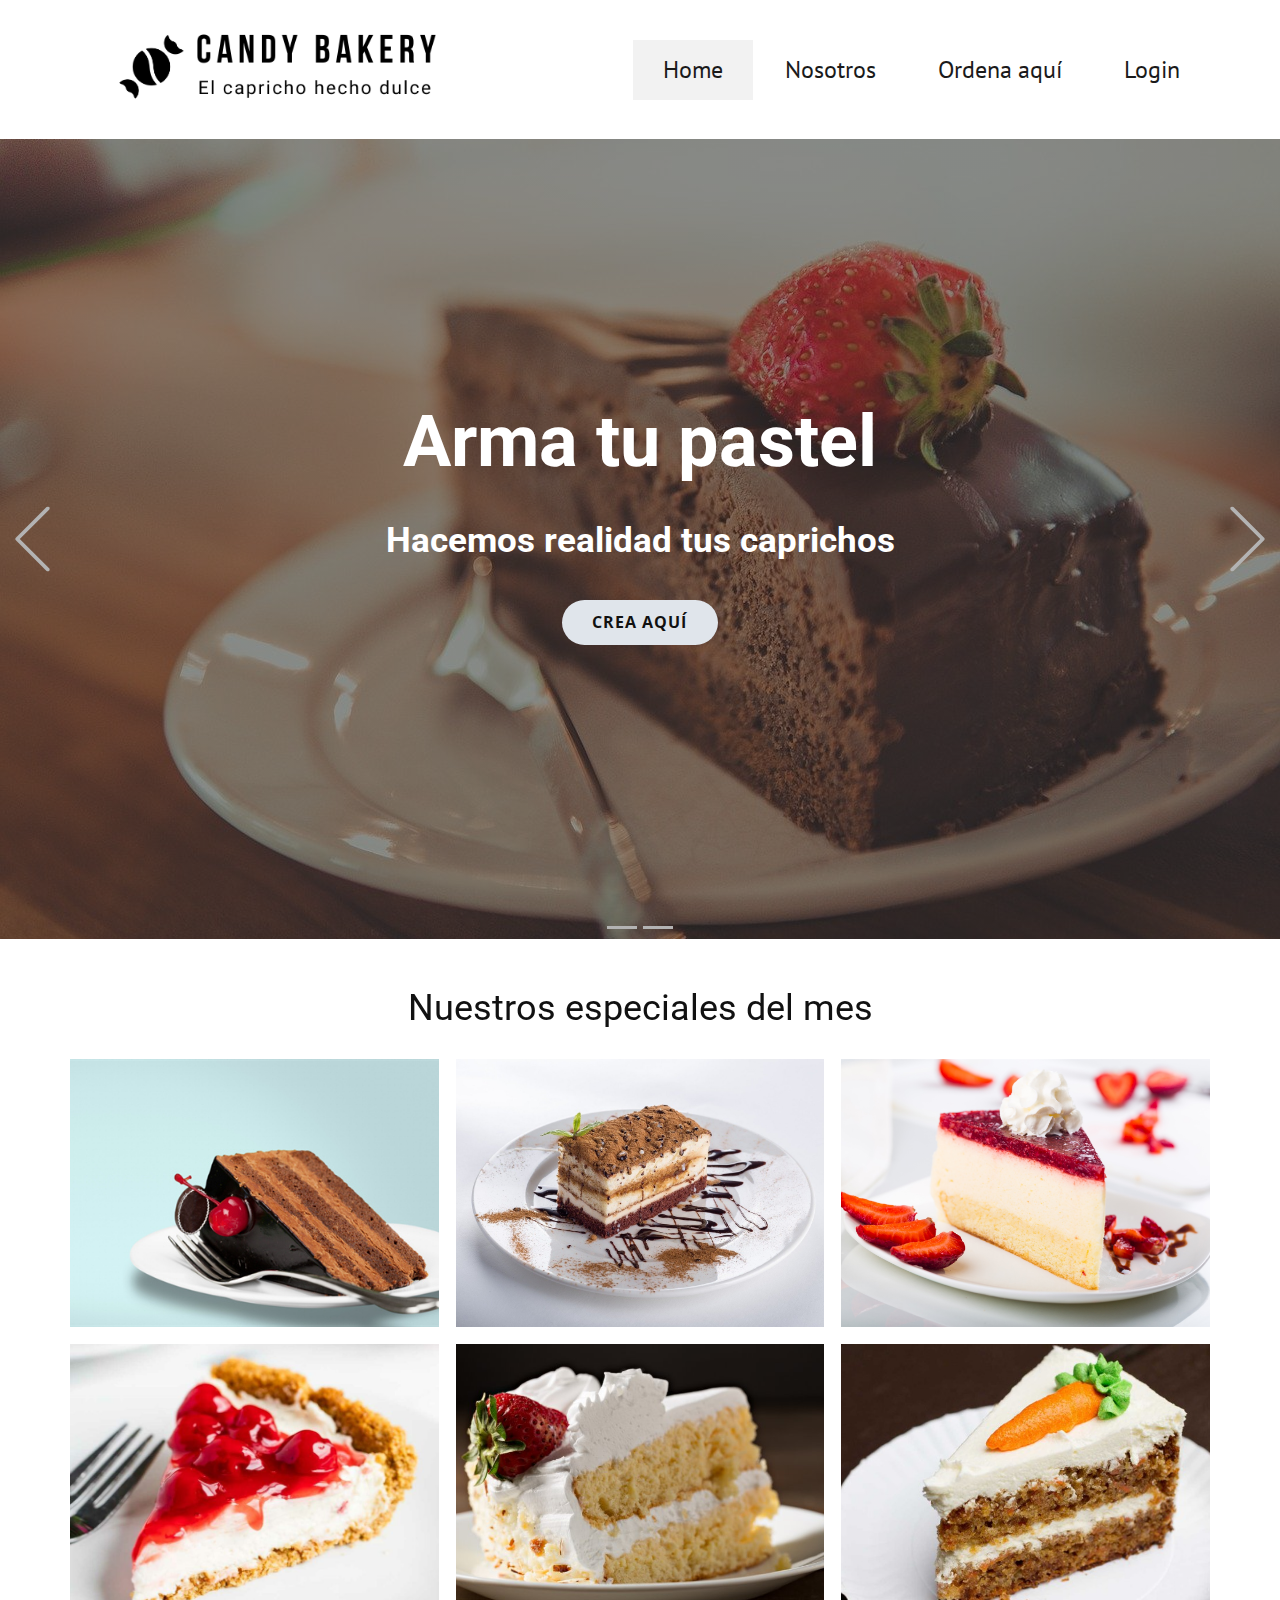
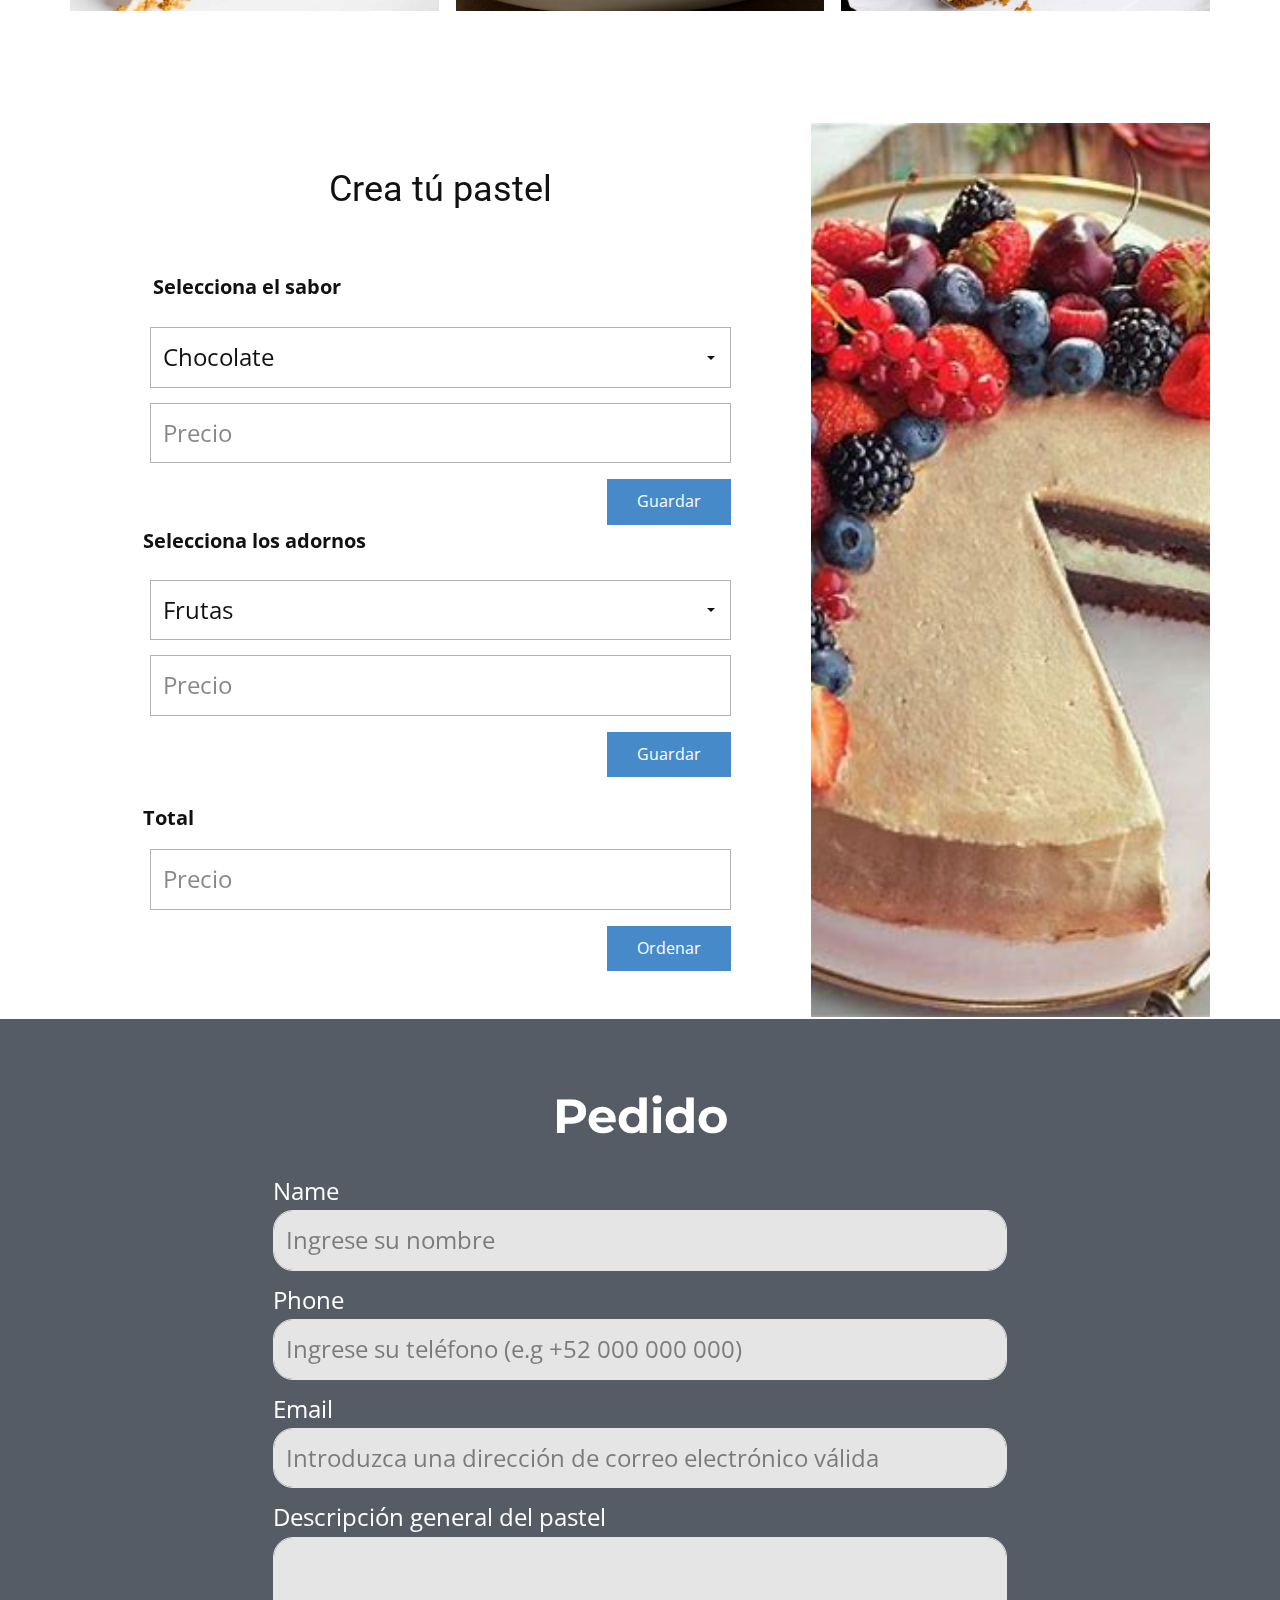
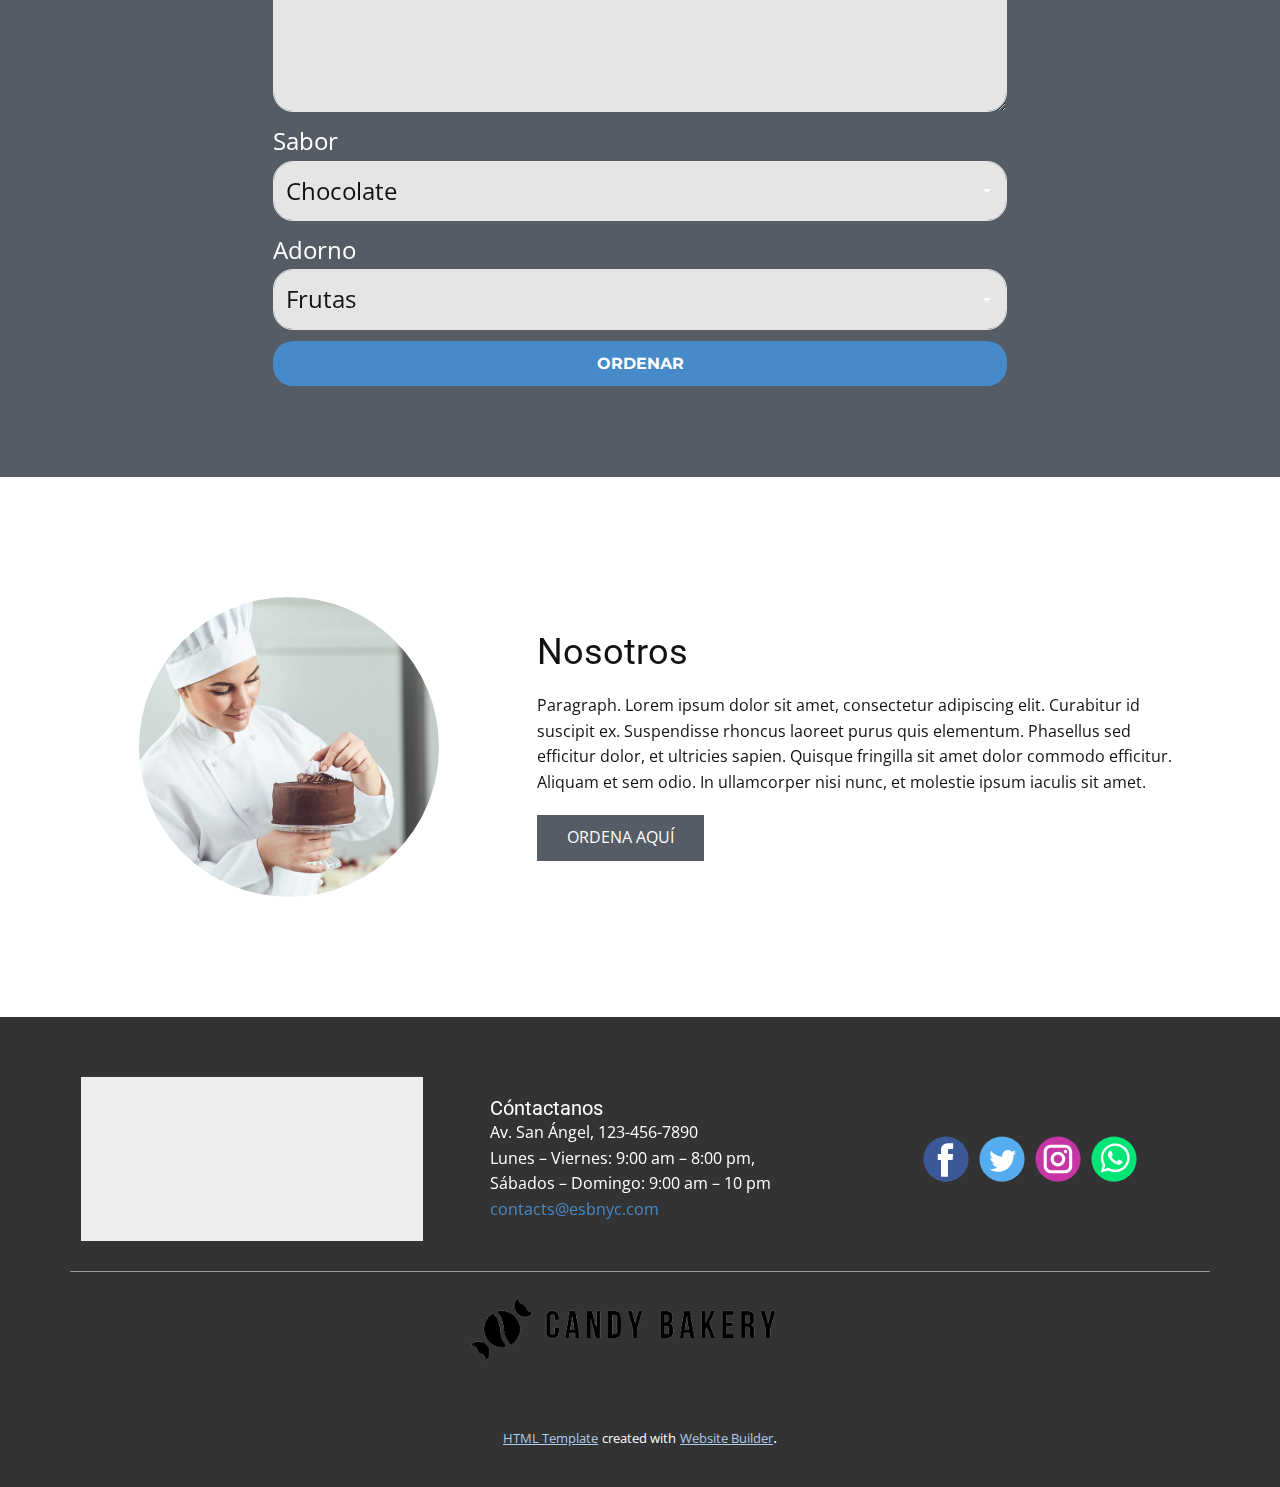
<file: Home.html>
<!DOCTYPE html>
<html style="font-size: 16px;">
  <head>
    <meta name="viewport" content="width=device-width, initial-scale=1.0">
    <meta charset="utf-8">
    <meta name="keywords" content="">
    <meta name="description" content="">
    <meta name="page_type" content="np-template-header-footer-from-plugin">
    <title>Home</title>
    <link rel="stylesheet" href="estilos.css" media="screen">
    <link rel="stylesheet" href="estiloHome.css" media="screen">
    <script class="u-script" type="text/javascript" src="jquery.js" defer=""></script>
    <script class="u-script" type="text/javascript" src="jquery2.js" defer=""></script>
    <meta name="generator" content="">
    <link id="u-theme-google-font" rel="stylesheet" href="https://fonts.googleapis.com/css?family=Roboto:100,100i,300,300i,400,400i,500,500i,700,700i,900,900i|Open+Sans:300,300i,400,400i,500,500i,600,600i,700,700i,800,800i">
    <link id="u-page-google-font" rel="stylesheet" href="https://fonts.googleapis.com/css?family=Montserrat:100,100i,200,200i,300,300i,400,400i,500,500i,600,600i,700,700i,800,800i,900,900i|PT+Sans:400,400i,700,700i">
    
    <meta name="theme-color" content="#478ac9">
    <meta property="og:title" content="Home">
    <meta property="og:type" content="website">
  </head>
  <body class="u-body u-xl-mode"><header class="u-clearfix u-header u-header" id="sec-dcb7"><div class="u-clearfix u-sheet u-sheet-1">
        <a href="https://nicepage.com" class="u-image u-logo u-image-1" data-image-width="500" data-image-height="113">
          <img src="images/logoPasteleria.png" class="u-logo-image u-logo-image-1">
        </a>
        <nav class="u-menu u-menu-dropdown u-offcanvas u-menu-1">
          <div class="menu-collapse u-custom-font u-font-pt-sans" style="font-size: 1.5rem; letter-spacing: 0px;">
            <a class="u-button-style u-custom-active-border-color u-custom-active-color u-custom-border u-custom-border-color u-custom-borders u-custom-hover-border-color u-custom-hover-color u-custom-left-right-menu-spacing u-custom-padding-bottom u-custom-text-active-color u-custom-text-color u-custom-text-hover-color u-custom-top-bottom-menu-spacing u-nav-link u-text-active-palette-1-base u-text-hover-palette-2-base" href="#">
              <svg class="u-svg-link" viewBox="0 0 24 24"><use xmlns:xlink="http://www.w3.org/1999/xlink" xlink:href="#menu-hamburger"></use></svg>
              <svg class="u-svg-content" version="1.1" id="menu-hamburger" viewBox="0 0 16 16" x="0px" y="0px" xmlns:xlink="http://www.w3.org/1999/xlink" xmlns="http://www.w3.org/2000/svg"><g><rect y="1" width="16" height="2"></rect><rect y="7" width="16" height="2"></rect><rect y="13" width="16" height="2"></rect>
</g></svg>
            </a>
          </div>
          <div class="u-custom-menu u-nav-container">
            <ul class="u-custom-font u-font-pt-sans u-nav u-spacing-2 u-unstyled u-nav-1"><li class="u-nav-item"><a class="u-active-grey-5 u-border-active-grey-30 u-border-hover-grey-30 u-border-no-bottom u-border-no-left u-border-no-top u-button-style u-hover-grey-10 u-nav-link u-text-active-grey-90 u-text-grey-90 u-text-hover-grey-90" href="Home.html" style="padding: 18px 30px;">Home</a>
</li><li class="u-nav-item"><a class="u-active-grey-5 u-border-active-grey-30 u-border-hover-grey-30 u-border-no-bottom u-border-no-left u-border-no-top u-button-style u-hover-grey-10 u-nav-link u-text-active-grey-90 u-text-grey-90 u-text-hover-grey-90" href="Nosotros.html" style="padding: 18px 30px;">Nosotros</a>
</li><li class="u-nav-item"><a class="u-active-grey-5 u-border-active-grey-30 u-border-hover-grey-30 u-border-no-bottom u-border-no-left u-border-no-top u-button-style u-hover-grey-10 u-nav-link u-text-active-grey-90 u-text-grey-90 u-text-hover-grey-90" href="Ordena-aquí.html" style="padding: 18px 30px;">Ordena aquí</a>
</li><li class="u-nav-item"><a class="u-active-grey-5 u-border-active-grey-30 u-border-hover-grey-30 u-border-no-bottom u-border-no-left u-border-no-top u-button-style u-hover-grey-10 u-nav-link u-text-active-grey-90 u-text-grey-90 u-text-hover-grey-90" style="padding: 18px 30px;">Login</a>
</li></ul>
          </div>
          <div class="u-custom-menu u-nav-container-collapse">
            <div class="u-black u-container-style u-inner-container-layout u-opacity u-opacity-95 u-sidenav">
              <div class="u-inner-container-layout u-sidenav-overflow">
                <div class="u-menu-close"></div>
                <ul class="u-align-center u-nav u-popupmenu-items u-unstyled u-nav-2"><li class="u-nav-item"><a class="u-button-style u-nav-link" href="Home.html" style="padding: 18px 30px;">Home</a>
</li><li class="u-nav-item"><a class="u-button-style u-nav-link" href="Nosotros.html" style="padding: 18px 30px;">Nosotros</a>
</li><li class="u-nav-item"><a class="u-button-style u-nav-link" href="Ordena-aquí.html" style="padding: 18px 30px;">Ordena aquí</a>
</li><li class="u-nav-item"><a class="u-button-style u-nav-link" style="padding: 18px 30px;">Login</a>
</li></ul>
              </div>
            </div>
            <div class="u-black u-menu-overlay u-opacity u-opacity-70"></div>
          </div>
        </nav>
      </div></header>
    <section class="u-carousel u-slide u-block-ec3e-1" id="carousel_f9d2" data-interval="5000" data-u-ride="carousel">
      <ol class="u-absolute-hcenter u-carousel-indicators u-block-ec3e-2">
        <li data-u-target="#carousel_f9d2" class="u-active u-grey-30" data-u-slide-to="0"></li>
        <li data-u-target="#carousel_f9d2" class="u-grey-30" data-u-slide-to="1"></li>
      </ol>
      <div class="u-carousel-inner" role="listbox">
        <div class="skrollable skrollable-between u-active u-align-center u-carousel-item u-clearfix u-image u-shading u-section-1-1" src="" data-image-width="1280" data-image-height="854">
          <div class="u-clearfix u-sheet u-sheet-1">
            <h1 class="u-text u-text-default u-text-1">Arma tu pastel</h1>
            <p class="u-custom-font u-heading-font u-large-text u-text u-text-variant u-text-2">Hacemos realidad tus caprichos<span style="font-weight: 700;"></span>
            </p>
            <div class="u-clearfix u-layout-wrap u-layout-wrap-1">
              <div class="u-layout">
                <div class="u-layout-row">
                  <div class="u-align-center-sm u-align-center-xs u-align-right-lg u-align-right-md u-align-right-xl u-container-style u-layout-cell u-left-cell u-size-60 u-layout-cell-1">
                    <div class="u-container-layout u-container-layout-1">
                      <a href="#" class="u-border-none u-btn u-btn-round u-button-style u-palette-5-light-2 u-radius-50 u-btn-1">crea aquí</a>
                    </div>
                  </div>
                </div>
              </div>
            </div>
          </div>
        </div>
      </div>
      <a class="u-absolute-vcenter u-carousel-control u-carousel-control-prev u-text-grey-30 u-block-ec3e-5" href="#carousel_f9d2" role="button" data-u-slide="prev">
        <span aria-hidden="true">
          <svg viewBox="0 0 477.175 477.175"><path d="M145.188,238.575l215.5-215.5c5.3-5.3,5.3-13.8,0-19.1s-13.8-5.3-19.1,0l-225.1,225.1c-5.3,5.3-5.3,13.8,0,19.1l225.1,225
                    c2.6,2.6,6.1,4,9.5,4s6.9-1.3,9.5-4c5.3-5.3,5.3-13.8,0-19.1L145.188,238.575z"></path></svg>
        </span>
        <span class="sr-only">Previous</span>
      </a>
      <a class="u-absolute-vcenter u-carousel-control u-carousel-control-next u-text-grey-30 u-block-ec3e-4" href="#carousel_f9d2" role="button" data-u-slide="next">
        <span aria-hidden="true">
          <svg viewBox="0 0 477.175 477.175"><path d="M360.731,229.075l-225.1-225.1c-5.3-5.3-13.8-5.3-19.1,0s-5.3,13.8,0,19.1l215.5,215.5l-215.5,215.5
                    c-5.3,5.3-5.3,13.8,0,19.1c2.6,2.6,6.1,4,9.5,4c3.4,0,6.9-1.3,9.5-4l225.1-225.1C365.931,242.875,365.931,234.275,360.731,229.075z"></path></svg>
        </span>
        <span class="sr-only">Next</span>
      </a>
    </section>
    <section class="u-align-center u-clearfix u-section-2" id="sec-5702">
      <div class="u-clearfix u-sheet u-sheet-1">
        <h2 class="u-text u-text-default u-text-1">Nuestros especiales del mes</h2>
        <div class="u-expanded-width u-gallery u-layout-grid u-lightbox u-show-text-on-hover u-gallery-1">
          <div class="u-gallery-inner u-gallery-inner-1">
            <div class="u-effect-fade u-gallery-item">
              <div class="u-back-slide" data-image-width="150" data-image-height="100">
                <img class="u-back-image u-expanded" src="images/497329283-0.jpeg">
              </div>
              <div class="u-over-slide u-shading u-over-slide-1">
                <h3 class="u-gallery-heading"></h3>
                <p class="u-gallery-text"></p>
              </div>
            </div>
            <div class="u-effect-fade u-gallery-item">
              <div class="u-back-slide" data-image-width="1280" data-image-height="871">
                <img class="u-back-image u-expanded" src="images/a04f032b41b5e4b4315e47e76bc7aa688c3493c80eac89d3adad8642fafe1ed42e307afbdac05288ca26ff5fe4a4c89292d8ad6e21f02447e511f5_1280.jpg">
              </div>
              <div class="u-over-slide u-shading u-over-slide-2">
                <h3 class="u-gallery-heading"></h3>
                <p class="u-gallery-text"></p>
              </div>
            </div>
            <div class="u-effect-fade u-gallery-item">
              <div class="u-back-slide" data-image-width="150" data-image-height="100">
                <img class="u-back-image u-expanded" src="images/497329283-01.jpeg">
              </div>
              <div class="u-over-slide u-shading u-over-slide-3">
                <h3 class="u-gallery-heading"></h3>
                <p class="u-gallery-text"></p>
              </div>
            </div>
            <div class="u-effect-fade u-gallery-item">
              <div class="u-back-slide" data-image-width="768" data-image-height="1075">
                <img class="u-back-image u-expanded" src="images/1d5396ee68dd6064eacbe857acbda025.jpg">
              </div>
              <div class="u-over-slide u-shading u-over-slide-4">
                <h3 class="u-gallery-heading"></h3>
                <p class="u-gallery-text"></p>
              </div>
            </div>
            <div class="u-effect-fade u-gallery-item">
              <div class="u-back-slide" data-image-width="688" data-image-height="459">
                <img class="u-back-image u-expanded" src="images/recetas-de-pasteles-para-vender.jpg">
              </div>
              <div class="u-over-slide u-shading u-over-slide-5">
                <h3 class="u-gallery-heading"></h3>
                <p class="u-gallery-text"></p>
              </div>
            </div>
            <div class="u-effect-fade u-gallery-item">
              <div class="u-back-slide" data-image-width="596" data-image-height="384">
                <img class="u-back-image u-expanded" src="images/Bizcocho-de-zanahoria-vegano-596x384.jpg">
              </div>
              <div class="u-over-slide u-shading u-over-slide-6">
                <h3 class="u-gallery-heading"></h3>
                <p class="u-gallery-text"></p>
              </div>
            </div>
          </div>
        </div>
      </div>
    </section>
    <section class="u-clearfix u-section-3" id="sec-7975">
      <div class="u-clearfix u-sheet u-sheet-1">
        <div class="u-clearfix u-expanded-width u-gutter-0 u-layout-wrap u-layout-wrap-1">
          <div class="u-layout" style="">
            <div class="u-layout-row" style="">
              <div class="u-align-left u-container-style u-layout-cell u-left-cell u-size-39 u-size-xs-60 u-white u-layout-cell-1" src="">
                <div class="u-container-layout u-container-layout-1">
                  <h2 class="u-text u-text-default u-text-1">Crea tú pastel</h2>
                  <p class="u-large-text u-text u-text-variant u-text-2">Selecciona el sabor<span style="font-size: 1.5rem;"></span>
                  </p>
                  <div class="u-form u-form-1">
                    <form action="#" method="POST" class="u-clearfix u-form-spacing-15 u-form-vertical u-inner-form" style="padding: 15px;" source="email" name="form">
                      <div class="u-form-group u-form-select u-label-none u-form-group-1">
                        <label for="select-be5e" class="u-label u-label-1">Seleccionar</label>
                        <div class="u-form-select-wrapper">
                          <select id="select-be5e" name="select" class="u-border-1 u-border-grey-30 u-input u-input-rectangle u-input-1" required="required">
                            <option value="Chocolate">Chocolate</option>
                            <option value="Fresa">Fresa</option>
                            <option value="Vainilla">Vainilla</option>
                            <option value="Zanahoria">Zanahoria</option>
                            <option value="Tres Leches">Tres Leches</option>
                            <option value="Coco">Coco</option>
                          </select>
                          <svg xmlns="http://www.w3.org/2000/svg" width="14" height="12" version="1" class="u-caret"><path fill="currentColor" d="M4 8L0 4h8z"></path></svg>
                        </div>
                      </div>
                      <div class="u-form-group u-label-none u-form-group-2">
                        <label for="text-9860" class="u-label u-label-2">Input</label>
                        <input type="text" placeholder="Precio" id="text-9860" name="text" class="u-border-1 u-border-grey-30 u-input u-input-rectangle u-input-2">
                      </div>
                      <div class="u-align-right u-form-group u-form-submit u-form-group-3">
                        <a href="#" class="u-border-none u-btn u-btn-submit u-button-style u-palette-1-base u-btn-1">Guardar</a>
                        <input type="submit" value="submit" class="u-form-control-hidden">
                      </div>
                      <div class="u-form-send-message u-form-send-success">Thank you! Your message has been sent.</div>
                      <div class="u-form-send-error u-form-send-message">Unable to send your message. Please fix errors then try again.</div>
                      <input type="hidden" value="" name="recaptchaResponse">
                    </form>
                  </div>
                  <p class="u-large-text u-text u-text-variant u-text-3">Selecciona los adornos</p>
                  <div class="u-form u-form-2">
                    <form action="#" method="POST" class="u-clearfix u-form-spacing-15 u-form-vertical u-inner-form" style="padding: 15px;" source="email" name="form">
                      <div class="u-form-group u-form-select u-label-none u-form-group-4">
                        <label for="select-be5e" class="u-label">Seleccionar</label>
                        <div class="u-form-select-wrapper">
                          <select id="select-be5e" name="select" class="u-border-1 u-border-grey-30 u-input u-input-rectangle u-input-3" required="required">
                            <option value="Frutas">Frutas</option>
                            <option value="Malvaviscos">Malvaviscos</option>
                            <option value="Nueces">Nueces</option>
                            <option value="Glaseado">Glaseado</option>
                            <option value="Ralladura de coco">Ralladura de coco</option>
                            <option value="Sprinkles">Sprinkles</option>
                          </select>
                          <svg xmlns="http://www.w3.org/2000/svg" width="14" height="12" version="1" class="u-caret"><path fill="currentColor" d="M4 8L0 4h8z"></path></svg>
                        </div>
                      </div>
                      <div class="u-form-group u-label-none u-form-group-5">
                        <label for="text-9860" class="u-label">Input</label>
                        <input type="text" placeholder="Precio" id="text-9860" name="text" class="u-border-1 u-border-grey-30 u-input u-input-rectangle u-input-4">
                      </div>
                      <div class="u-align-right u-form-group u-form-submit u-form-group-6">
                        <a href="#" class="u-border-none u-btn u-btn-submit u-button-style u-palette-1-base u-btn-2">Guardar</a>
                        <input type="submit" value="submit" class="u-form-control-hidden">
                      </div>
                      <div class="u-form-send-message u-form-send-success">Thank you! Your message has been sent.</div>
                      <div class="u-form-send-error u-form-send-message">Unable to send your message. Please fix errors then try again.</div>
                      <input type="hidden" value="" name="recaptchaResponse">
                    </form>
                  </div>
                  <p class="u-large-text u-text u-text-variant u-text-4">Total</p>
                  <div class="u-form u-form-3">
                    <form action="#" method="POST" class="u-clearfix u-form-spacing-15 u-form-vertical u-inner-form" style="padding: 15px;" source="email" name="form">
                      <div class="u-form-group u-label-none u-form-group-7">
                        <label for="text-9860" class="u-label">Input</label>
                        <input type="text" placeholder="Precio" id="text-9860" name="text" class="u-border-1 u-border-grey-30 u-input u-input-rectangle u-input-5">
                      </div>
                      <div class="u-align-right u-form-group u-form-submit u-form-group-8">
                        <a href="#" class="u-border-none u-btn u-btn-submit u-button-style u-palette-1-base u-btn-3">Ordenar</a>
                        <input type="submit" value="submit" class="u-form-control-hidden">
                      </div>
                      <div class="u-form-send-message u-form-send-success">Thank you! Your message has been sent.</div>
                      <div class="u-form-send-error u-form-send-message">Unable to send your message. Please fix errors then try again.</div>
                      <input type="hidden" value="" name="recaptchaResponse">
                    </form>
                  </div>
                </div>
              </div>
              <div class="u-container-style u-image u-layout-cell u-right-cell u-size-21 u-size-xs-60 u-image-1" src="" data-image-width="459" data-image-height="459">
                <div class="u-container-layout u-container-layout-2" src=""></div>
              </div>
            </div>
          </div>
        </div>
      </div>
    </section>
    <section class="u-align-center u-clearfix u-palette-5-dark-2 u-section-4" id="carousel_87d9">
      <div class="u-clearfix u-sheet u-sheet-1">
        <h2 class="u-custom-font u-font-montserrat u-text u-text-default u-text-1">Pedido</h2>
        <div class="u-form u-form-1">
          <form action="#" method="POST" class="u-clearfix u-form-spacing-10 u-form-vertical u-inner-form" source="email" name="form" style="padding: 10px;">
            <div class="u-form-group u-form-name">
              <label for="name-61fc" class="u-label u-label-1">Name</label>
              <input type="text" placeholder="Ingrese su nombre" id="name-61fc" name="name" class="u-border-1 u-border-grey-10 u-grey-10 u-input u-input-rectangle u-radius-20 u-input-1" required="">
            </div>
            <div class="u-form-group u-form-phone u-form-group-2">
              <label for="phone-0bf6" class="u-label u-label-2">Phone</label>
              <input type="tel" pattern="\+?\d{0,3}[\s\(\-]?([0-9]{2,3})[\s\)\-]?([\s\-]?)([0-9]{3})[\s\-]?([0-9]{2})[\s\-]?([0-9]{2})" placeholder="Ingrese su teléfono (e.g +52 000 000 000)" id="phone-0bf6" name="phone" class="u-border-1 u-border-grey-10 u-grey-10 u-input u-input-rectangle u-radius-20 u-input-2" required="">
            </div>
            <div class="u-form-email u-form-group u-form-group-3">
              <label for="email-cd45" class="u-label u-label-3">Email</label>
              <input type="email" placeholder="Introduzca una dirección de correo electrónico válida" id="email-cd45" name="email" class="u-border-1 u-border-grey-10 u-grey-10 u-input u-input-rectangle u-radius-20 u-input-3" required="">
            </div>
            <div class="u-form-group u-form-message">
              <label for="message-61fc" class="u-label u-label-4">Descripción general del pastel</label>
              <textarea rows="4" cols="50" id="message-61fc" name="message" class="u-border-1 u-border-grey-10 u-grey-10 u-input u-input-rectangle u-radius-20 u-input-4" required=""></textarea>
            </div>
            <div class="u-form-group u-form-select u-form-group-5">
              <label for="select-472f" class="u-label u-label-5">Sabor</label>
              <div class="u-form-select-wrapper">
                <select id="select-472f" name="select" class="u-border-1 u-border-grey-10 u-grey-10 u-input u-input-rectangle u-radius-20 u-input-5">
                  <option value="Chocolate">Chocolate</option>
                  <option value="Fresa">Fresa</option>
                  <option value="Vainilla">Vainilla</option>
                  <option value="Zanahoria">Zanahoria</option>
                  <option value="Tres Leches">Tres Leches</option>
                  <option value="Coco">Coco</option>
                </select>
                <svg xmlns="http://www.w3.org/2000/svg" width="14" height="12" version="1" class="u-caret"><path fill="currentColor" d="M4 8L0 4h8z"></path></svg>
              </div>
            </div>
            <div class="u-form-group u-form-select u-form-group-6">
              <label for="select-843b" class="u-label u-label-6">Adorno</label>
              <div class="u-form-select-wrapper">
                <select id="select-843b" name="select-1" class="u-border-1 u-border-grey-10 u-grey-10 u-input u-input-rectangle u-radius-20 u-input-6">
                  <option value="Frutas">Frutas</option>
                  <option value="Malvaviscos">Malvaviscos</option>
                  <option value="Nueces">Nueces</option>
                  <option value="Glaseado">Glaseado</option>
                  <option value="Ralladura de coco">Ralladura de coco</option>
                  <option value="Sprinkles">Sprinkles</option>
                </select>
                <svg xmlns="http://www.w3.org/2000/svg" width="14" height="12" version="1" class="u-caret"><path fill="currentColor" d="M4 8L0 4h8z"></path></svg>
              </div>
            </div>
            <div class="u-align-left u-form-group u-form-submit">
              <a href="#" class="u-border-none u-btn u-btn-round u-btn-submit u-button-style u-custom-font u-font-montserrat u-palette-1-base u-radius-20 u-btn-1">ORDENAR<br>
              </a>
              <input type="submit" value="submit" class="u-form-control-hidden">
            </div>
            <div class="u-form-send-message u-form-send-success"> Thank you! Your message has been sent. </div>
            <div class="u-form-send-error u-form-send-message"> Unable to send your message. Please fix errors then try again. </div>
            <input type="hidden" value="" name="recaptchaResponse">
          </form>
        </div>
      </div>
    </section>
    <section class="u-clearfix u-section-5" id="sec-df31">
      <div class="u-clearfix u-sheet u-sheet-1">
        <div class="u-clearfix u-expanded-width u-gutter-0 u-layout-wrap u-layout-wrap-1">
          <div class="u-layout">
            <div class="u-layout-row">
              <div class="u-align-center u-container-style u-layout-cell u-left-cell u-size-23 u-layout-cell-1">
                <div class="u-container-layout u-valign-middle u-container-layout-1">
                  <div alt="" class="u-image u-image-circle u-image-1" src="" data-image-width="1400" data-image-height="788"></div>
                </div>
              </div>
              <div class="u-align-left u-container-style u-layout-cell u-right-cell u-size-37 u-layout-cell-2">
                <div class="u-container-layout u-valign-middle-lg u-valign-middle-md u-valign-middle-sm u-valign-middle-xl u-valign-top-xs u-container-layout-2">
                  <h2 class="u-text u-text-default u-text-1">Nosotros</h2>
                  <p class="u-text u-text-2">Paragraph. Lorem ipsum dolor sit amet, consectetur adipiscing elit. Curabitur id suscipit ex. Suspendisse rhoncus laoreet purus quis elementum. Phasellus sed efficitur dolor, et ultricies sapien. Quisque fringilla sit amet dolor commodo efficitur. Aliquam et sem odio. In ullamcorper nisi nunc, et molestie ipsum iaculis sit amet.</p>
                  <a href="" class="u-border-none u-btn u-button-style u-palette-5-dark-2 u-btn-1">ORDENA AQUÍ</a>
                </div>
              </div>
            </div>
          </div>
        </div>
      </div>
    </section>
    
    
    <footer class="u-clearfix u-footer u-grey-80" id="sec-8bd9"><div class="u-clearfix u-sheet u-sheet-1">
        <div class="u-clearfix u-expanded-width u-gutter-30 u-layout-wrap u-layout-wrap-1">
          <div class="u-gutter-0 u-layout">
            <div class="u-layout-row">
              <div class="u-align-left u-container-style u-layout-cell u-left-cell u-size-20 u-size-20-md u-layout-cell-1">
                <div class="u-container-layout u-container-layout-1">
                  <div class="u-expanded-height u-grey-light-2 u-map u-map-1">
                    <div class="embed-responsive">
                      <iframe class="embed-responsive-item" src="//maps.google.com/maps?output=embed&amp;q=Manhattan%2C%20New%20York&amp;z=10&amp;t=m" data-map="[base64]"></iframe>
                    </div>
                  </div>
                </div>
              </div>
              <div class="u-align-left u-container-style u-layout-cell u-size-20 u-size-20-md u-layout-cell-2">
                <div class="u-container-layout u-valign-middle u-container-layout-2"><!--position-->
                  <div data-position="" class="u-position u-position-1"><!--block-->
                    <div class="u-block">
                      <div class="u-block-container u-clearfix"><!--block_header-->
                        <h5 class="u-block-header u-text"><!--block_header_content-->Cóntactanos<!--/block_header_content--></h5><!--/block_header--><!--block_content-->
                        <div class="u-block-content u-text"><!--block_content_content--> Av. San Ángel, 123-456-7890<br>Lunes – Viernes: 9:00 am – 8:00 pm,<br>Sábados – Domingo: 9:00 am – 10 pm<br>
                          <a href="#" target="_blank" class="u-active-none u-border-none u-btn u-button-style u-hover-none u-none u-text-palette-1-base u-btn-1">contacts@esbnyc.com</a><!--/block_content_content-->
                        </div><!--/block_content-->
                      </div>
                    </div><!--/block-->
                  </div><!--/position-->
                </div>
              </div>
              <div class="u-align-left u-container-style u-layout-cell u-right-cell u-size-20 u-size-20-md u-layout-cell-3">
                <div class="u-container-layout u-valign-middle u-container-layout-3">
                  <div class="u-social-icons u-spacing-10 u-social-icons-1">
                    <a class="u-social-url" title="facebook" target="_blank" href=""><span class="u-icon u-social-facebook u-social-icon u-icon-1"><svg class="u-svg-link" preserveAspectRatio="xMidYMin slice" viewBox="0 0 112 112" style=""><use xmlns:xlink="http://www.w3.org/1999/xlink" xlink:href="#svg-b256"></use></svg><svg class="u-svg-content" viewBox="0 0 112 112" x="0" y="0" id="svg-b256"><circle fill="currentColor" cx="56.1" cy="56.1" r="55"></circle><path fill="#FFFFFF" d="M73.5,31.6h-9.1c-1.4,0-3.6,0.8-3.6,3.9v8.5h12.6L72,58.3H60.8v40.8H43.9V58.3h-8V43.9h8v-9.2
            c0-6.7,3.1-17,17-17h12.5v13.9H73.5z"></path></svg></span>
                    </a>
                    <a class="u-social-url" title="twitter" target="_blank" href=""><span class="u-icon u-social-icon u-social-twitter u-icon-2"><svg class="u-svg-link" preserveAspectRatio="xMidYMin slice" viewBox="0 0 112 112" style=""><use xmlns:xlink="http://www.w3.org/1999/xlink" xlink:href="#svg-c11a"></use></svg><svg class="u-svg-content" viewBox="0 0 112 112" x="0" y="0" id="svg-c11a"><circle fill="currentColor" class="st0" cx="56.1" cy="56.1" r="55"></circle><path fill="#FFFFFF" d="M83.8,47.3c0,0.6,0,1.2,0,1.7c0,17.7-13.5,38.2-38.2,38.2C38,87.2,31,85,25,81.2c1,0.1,2.1,0.2,3.2,0.2
            c6.3,0,12.1-2.1,16.7-5.7c-5.9-0.1-10.8-4-12.5-9.3c0.8,0.2,1.7,0.2,2.5,0.2c1.2,0,2.4-0.2,3.5-0.5c-6.1-1.2-10.8-6.7-10.8-13.1
            c0-0.1,0-0.1,0-0.2c1.8,1,3.9,1.6,6.1,1.7c-3.6-2.4-6-6.5-6-11.2c0-2.5,0.7-4.8,1.8-6.7c6.6,8.1,16.5,13.5,27.6,14
            c-0.2-1-0.3-2-0.3-3.1c0-7.4,6-13.4,13.4-13.4c3.9,0,7.3,1.6,9.8,4.2c3.1-0.6,5.9-1.7,8.5-3.3c-1,3.1-3.1,5.8-5.9,7.4
            c2.7-0.3,5.3-1,7.7-2.1C88.7,43,86.4,45.4,83.8,47.3z"></path></svg></span>
                    </a>
                    <a class="u-social-url" title="instagram" target="_blank" href=""><span class="u-icon u-social-icon u-social-instagram u-icon-3"><svg class="u-svg-link" preserveAspectRatio="xMidYMin slice" viewBox="0 0 112 112" style=""><use xmlns:xlink="http://www.w3.org/1999/xlink" xlink:href="#svg-a266"></use></svg><svg class="u-svg-content" viewBox="0 0 112 112" x="0" y="0" id="svg-a266"><circle fill="currentColor" cx="56.1" cy="56.1" r="55"></circle><path fill="#FFFFFF" d="M55.9,38.2c-9.9,0-17.9,8-17.9,17.9C38,66,46,74,55.9,74c9.9,0,17.9-8,17.9-17.9C73.8,46.2,65.8,38.2,55.9,38.2
            z M55.9,66.4c-5.7,0-10.3-4.6-10.3-10.3c-0.1-5.7,4.6-10.3,10.3-10.3c5.7,0,10.3,4.6,10.3,10.3C66.2,61.8,61.6,66.4,55.9,66.4z"></path><path fill="#FFFFFF" d="M74.3,33.5c-2.3,0-4.2,1.9-4.2,4.2s1.9,4.2,4.2,4.2s4.2-1.9,4.2-4.2S76.6,33.5,74.3,33.5z"></path><path fill="#FFFFFF" d="M73.1,21.3H38.6c-9.7,0-17.5,7.9-17.5,17.5v34.5c0,9.7,7.9,17.6,17.5,17.6h34.5c9.7,0,17.5-7.9,17.5-17.5V38.8
            C90.6,29.1,82.7,21.3,73.1,21.3z M83,73.3c0,5.5-4.5,9.9-9.9,9.9H38.6c-5.5,0-9.9-4.5-9.9-9.9V38.8c0-5.5,4.5-9.9,9.9-9.9h34.5
            c5.5,0,9.9,4.5,9.9,9.9V73.3z"></path></svg></span>
                    </a>
                    <a class="u-social-url" title="whatsapp" target="_blank" href=""><span class="u-icon u-social-icon u-social-whatsapp u-icon-4"><svg class="u-svg-link" preserveAspectRatio="xMidYMin slice" viewBox="0 0 112 112" style=""><use xmlns:xlink="http://www.w3.org/1999/xlink" xlink:href="#svg-6912"></use></svg><svg class="u-svg-content" viewBox="0 0 112 112" x="0" y="0" id="svg-6912"><circle fill="currentColor" cx="56.1" cy="56.1" r="55"></circle><path fill="#FFFFFF" d="M83.8,28.3C77.2,21.7,68.4,18,59,18c-19.3,0-35.1,15.7-35.1,35.1c0,6.2,1.6,12.2,4.7,17.5l-5,18.2L42.2,84
	c5.1,2.8,10.9,4.3,16.8,4.3h0l0,0c19.3,0,35.1-15.7,35.1-35.1C94.1,43.8,90.5,35,83.8,28.3 M59,82.3L59,82.3
	c-5.2,0-10.4-1.4-14.9-4.1l-1.1-0.6l-11,2.9L35,69.8l-0.7-1.1c-2.9-4.6-4.5-10-4.5-15.5C29.8,37,42.9,24,59,24
	c7.8,0,15.1,3,20.6,8.6c5.5,5.5,8.5,12.8,8.5,20.6C88.2,69.2,75.1,82.3,59,82.3 M75,60.5c-0.9-0.4-5.2-2.6-6-2.9
	c-0.8-0.3-1.4-0.4-2,0.4s-2.3,2.9-2.8,3.4c-0.5,0.6-1,0.7-1.9,0.2c-0.9-0.4-3.7-1.4-7.1-4.4c-2.6-2.3-4.4-5.2-4.9-6.1
	c-0.5-0.9-0.1-1.4,0.4-1.8c0.4-0.4,0.9-1,1.3-1.5c0.4-0.5,0.6-0.9,0.9-1.5c0.3-0.6,0.1-1.1-0.1-1.5c-0.2-0.4-2-4.8-2.7-6.5
	c-0.7-1.7-1.4-1.5-2-1.5c-0.5,0-1.1,0-1.7,0c-0.6,0-1.5,0.2-2.3,1.1c-0.8,0.9-3.1,3-3.1,7.3c0,4.3,3.1,8.5,3.6,9.1
	c0.4,0.6,6.2,9.4,15,13.2c2.1,0.9,3.7,1.4,5,1.8c2.1,0.7,4,0.6,5.5,0.3c1.7-0.3,5.2-2.1,5.9-4.2c0.7-2,0.7-3.8,0.5-4.2
	C76.5,61.1,75.9,60.9,75,60.5"></path></svg></span>
                    </a>
                  </div>
                </div>
              </div>
            </div>
          </div>
        </div>
        <div class="u-border-1 u-border-white u-expanded-width u-line u-line-horizontal u-opacity u-opacity-50 u-line-1"></div>
        <a href="https://nicepage.com" class="u-image u-logo u-image-1" data-image-width="500" data-image-height="99">
          <img src="images/Logo_para_estudio_de_yoga_minimalista_azul__1_-removebg-preview.png" class="u-logo-image u-logo-image-1">
        </a>
      </div></footer>
    <section class="u-backlink u-clearfix u-grey-80">
      <a class="u-link" href="https://nicepage.com/html-templates" target="_blank">
        <span>HTML Template</span>
      </a>
      <p class="u-text">
        <span>created with</span>
      </p>
      <a class="u-link" href="https://nicepage.review" target="_blank">
        <span>Website Builder</span>
      </a>. 
    </section>
  </body>
</html>
</file>
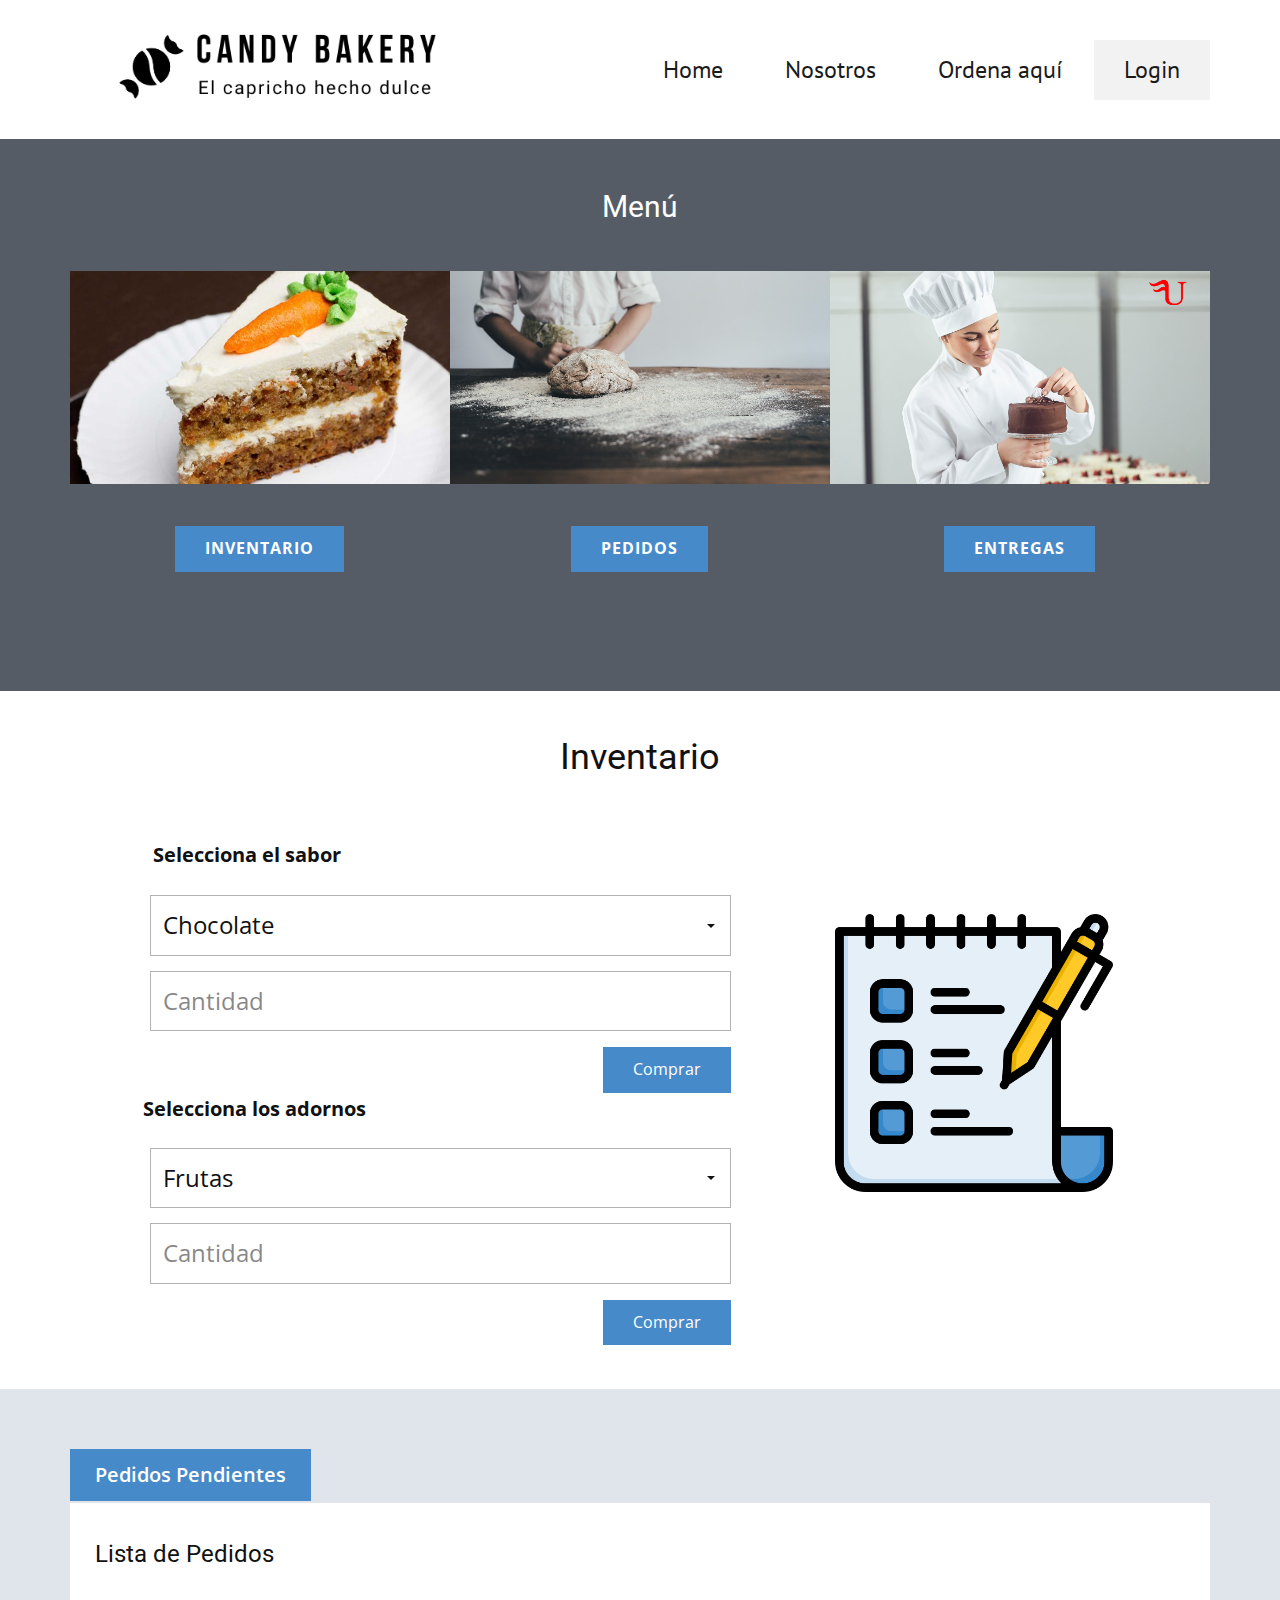
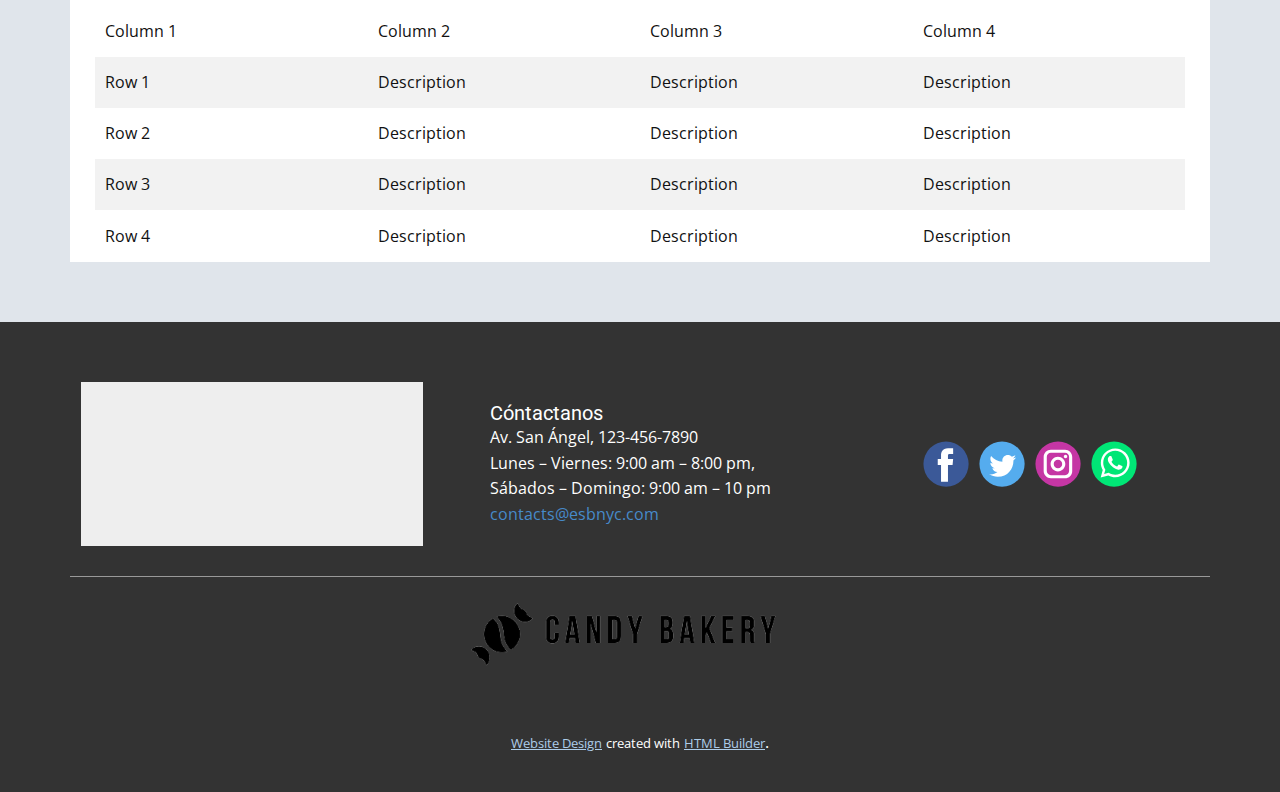
<file: Login.html>
<!DOCTYPE html>
<html style="font-size: 16px;">
  <head>
    <meta name="viewport" content="width=device-width, initial-scale=1.0">
    <meta charset="utf-8">
    <meta name="keywords" content="Sample Long Headline To Change With Your Text, About Us">
    <meta name="description" content="">
    <meta name="page_type" content="np-template-header-footer-from-plugin">
    <title>Login</title>
    <link rel="stylesheet" href="estilos.css" media="screen">
<link rel="stylesheet" href="Login.css" media="screen">
    <script class="u-script" type="text/javascript" src="jquery.js" defer=""></script>
    <script class="u-script" type="text/javascript" src="jquery2.js" defer=""></script>
    <meta name="generator" content="Nicepage 4.6.5, nicepage.com">
    <link id="u-theme-google-font" rel="stylesheet" href="https://fonts.googleapis.com/css?family=Roboto:100,100i,300,300i,400,400i,500,500i,700,700i,900,900i|Open+Sans:300,300i,400,400i,500,500i,600,600i,700,700i,800,800i">
    <link id="u-page-google-font" rel="stylesheet" href="https://fonts.googleapis.com/css?family=PT+Sans:400,400i,700,700i">
    
    
    
    
    <script type="application/ld+json">{
		"@context": "http://schema.org",
		"@type": "Organization",
		"name": "",
		"logo": "images/logoPasteleria.png",
		"sameAs": []
}</script>
    <meta name="theme-color" content="#478ac9">
    <meta property="og:title" content="Login">
    <meta property="og:type" content="website">
  </head>
  <body class="u-body u-xl-mode"><header class="u-clearfix u-header u-header" id="sec-dcb7"><div class="u-clearfix u-sheet u-sheet-1">
        <a href="https://nicepage.com" class="u-image u-logo u-image-1" data-image-width="500" data-image-height="113">
          <img src="images/logoPasteleria.png" class="u-logo-image u-logo-image-1">
        </a>
        <nav class="u-menu u-menu-dropdown u-offcanvas u-menu-1">
          <div class="menu-collapse u-custom-font u-font-pt-sans" style="font-size: 1.5rem; letter-spacing: 0px;">
            <a class="u-button-style u-custom-active-border-color u-custom-active-color u-custom-border u-custom-border-color u-custom-borders u-custom-hover-border-color u-custom-hover-color u-custom-left-right-menu-spacing u-custom-padding-bottom u-custom-text-active-color u-custom-text-color u-custom-text-hover-color u-custom-top-bottom-menu-spacing u-nav-link u-text-active-palette-1-base u-text-hover-palette-2-base" href="#">
              <svg class="u-svg-link" viewBox="0 0 24 24"><use xmlns:xlink="http://www.w3.org/1999/xlink" xlink:href="#menu-hamburger"></use></svg>
              <svg class="u-svg-content" version="1.1" id="menu-hamburger" viewBox="0 0 16 16" x="0px" y="0px" xmlns:xlink="http://www.w3.org/1999/xlink" xmlns="http://www.w3.org/2000/svg"><g><rect y="1" width="16" height="2"></rect><rect y="7" width="16" height="2"></rect><rect y="13" width="16" height="2"></rect>
</g></svg>
            </a>
          </div>
          <div class="u-custom-menu u-nav-container">
            <ul class="u-custom-font u-font-pt-sans u-nav u-spacing-2 u-unstyled u-nav-1"><li class="u-nav-item"><a class="u-active-grey-5 u-border-active-grey-30 u-border-hover-grey-30 u-border-no-bottom u-border-no-left u-border-no-top u-button-style u-hover-grey-10 u-nav-link u-text-active-grey-90 u-text-grey-90 u-text-hover-grey-90" href="Home.html" style="padding: 18px 30px;">Home</a>
</li><li class="u-nav-item"><a class="u-active-grey-5 u-border-active-grey-30 u-border-hover-grey-30 u-border-no-bottom u-border-no-left u-border-no-top u-button-style u-hover-grey-10 u-nav-link u-text-active-grey-90 u-text-grey-90 u-text-hover-grey-90" href="Nosotros.html" style="padding: 18px 30px;">Nosotros</a>
</li><li class="u-nav-item"><a class="u-active-grey-5 u-border-active-grey-30 u-border-hover-grey-30 u-border-no-bottom u-border-no-left u-border-no-top u-button-style u-hover-grey-10 u-nav-link u-text-active-grey-90 u-text-grey-90 u-text-hover-grey-90" href="Ordena-aquí.html" style="padding: 18px 30px;">Ordena aquí</a>
</li><li class="u-nav-item"><a class="u-active-grey-5 u-border-active-grey-30 u-border-hover-grey-30 u-border-no-bottom u-border-no-left u-border-no-top u-button-style u-hover-grey-10 u-nav-link u-text-active-grey-90 u-text-grey-90 u-text-hover-grey-90" style="padding: 18px 30px;">Login</a>
</li></ul>
          </div>
          <div class="u-custom-menu u-nav-container-collapse">
            <div class="u-black u-container-style u-inner-container-layout u-opacity u-opacity-95 u-sidenav">
              <div class="u-inner-container-layout u-sidenav-overflow">
                <div class="u-menu-close"></div>
                <ul class="u-align-center u-nav u-popupmenu-items u-unstyled u-nav-2"><li class="u-nav-item"><a class="u-button-style u-nav-link" href="Home.html" style="padding: 18px 30px;">Home</a>
</li><li class="u-nav-item"><a class="u-button-style u-nav-link" href="Nosotros.html" style="padding: 18px 30px;">Nosotros</a>
</li><li class="u-nav-item"><a class="u-button-style u-nav-link" href="Ordena-aquí.html" style="padding: 18px 30px;">Ordena aquí</a>
</li><li class="u-nav-item"><a class="u-button-style u-nav-link" style="padding: 18px 30px;">Login</a>
</li></ul>
              </div>
            </div>
            <div class="u-black u-menu-overlay u-opacity u-opacity-70"></div>
          </div>
        </nav>
      </div></header>
    <section class="u-clearfix u-palette-5-dark-2 u-section-1" id="sec-2ac7">
      <div class="u-clearfix u-sheet u-sheet-1">
        <h1 class="u-text u-text-default u-title u-text-1">Menú</h1>
        <div class="u-expanded-width u-list u-list-1">
          <div class="u-repeater u-repeater-1">
            <div class="u-container-style u-list-item u-repeater-item">
              <div class="u-container-layout u-similar-container u-valign-top u-container-layout-1">
                <img alt="" class="u-expanded-width u-image u-image-default u-image-1" data-image-width="596" data-image-height="384" src="images/Bizcocho-de-zanahoria-vegano-596x384-16.jpg">
                <a href="https://nicepage.cc" class="u-btn u-button-style u-hover-palette-1-dark-1 u-palette-1-base u-btn-1">Inventario</a>
              </div>
            </div>
            <div class="u-container-style u-list-item u-repeater-item">
              <div class="u-container-layout u-similar-container u-valign-top u-container-layout-2">
                <img alt="" class="u-expanded-width u-image u-image-default u-image-2" data-image-width="1280" data-image-height="852" src="images/9fc2208ac171274daee35e41809786ac0062833ac3a111e867e0b29e43b2f2312a097189d84d7c9ddc9793af9fd75c7085027678ed03b27c4c470a_1280.jpg">
                <a href="https://nicepage.cc" class="u-btn u-button-style u-hover-palette-1-dark-1 u-palette-1-base u-btn-2">Pedidos</a>
              </div>
            </div>
            <div class="u-container-style u-list-item u-repeater-item">
              <div class="u-container-layout u-similar-container u-valign-top u-container-layout-3">
                <img alt="" class="u-expanded-width u-image u-image-default u-image-3" data-image-width="1400" data-image-height="788" src="images/pastelero-18.jpg">
                <a href="https://nicepage.cc" class="u-btn u-button-style u-hover-palette-1-dark-1 u-palette-1-base u-btn-3">Entregas</a>
              </div>
            </div>
          </div>
        </div>
      </div>
    </section>
    <section class="u-clearfix u-section-2" id="sec-2148">
      <div class="u-clearfix u-sheet u-valign-middle u-sheet-1">
        <div class="u-clearfix u-expanded-width u-gutter-0 u-layout-wrap u-layout-wrap-1">
          <div class="u-layout" style="">
            <div class="u-layout-row" style="">
              <div class="u-align-left u-container-style u-layout-cell u-left-cell u-size-60 u-size-xs-60 u-white u-layout-cell-1" src="">
                <div class="u-container-layout u-container-layout-1">
                  <h2 class="u-text u-text-default u-text-1">Inventario</h2>
                  <p class="u-large-text u-text u-text-variant u-text-2">Selecciona el sabor<span style="font-size: 1.5rem;"></span>
                  </p>
                  <div class="u-form u-form-1">
                    <form action="#" method="POST" class="u-clearfix u-form-spacing-15 u-form-vertical u-inner-form" style="padding: 15px;" source="email" name="form">
                      <div class="u-form-group u-form-select u-label-none u-form-group-1">
                        <label for="select-be5e" class="u-label u-label-1">Seleccionar</label>
                        <div class="u-form-select-wrapper">
                          <select id="select-be5e" name="select" class="u-border-1 u-border-grey-30 u-input u-input-rectangle u-input-1" required="required">
                            <option value="Chocolate">Chocolate</option>
                            <option value="Fresa">Fresa</option>
                            <option value="Vainilla">Vainilla</option>
                            <option value="Zanahoria">Zanahoria</option>
                            <option value="Tres Leches">Tres Leches</option>
                            <option value="Coco">Coco</option>
                          </select>
                          <svg xmlns="http://www.w3.org/2000/svg" width="14" height="12" version="1" class="u-caret"><path fill="currentColor" d="M4 8L0 4h8z"></path></svg>
                        </div>
                      </div>
                      <div class="u-form-group u-label-none u-form-group-2">
                        <label for="text-9860" class="u-label u-label-2">Input</label>
                        <input placeholder="Cantidad" id="text-9860" name="number" class="u-border-1 u-border-grey-30 u-input u-input-rectangle u-input-2" type="text">
                      </div>
                      <div class="u-align-right u-form-group u-form-submit u-form-group-3">
                        <a href="#" class="u-border-none u-btn u-btn-submit u-button-style u-palette-1-base u-btn-1">Comprar<br>
                        </a>
                        <input type="submit" value="submit" class="u-form-control-hidden">
                      </div>
                      <div class="u-form-send-message u-form-send-success">Thank you! Your message has been sent.</div>
                      <div class="u-form-send-error u-form-send-message">Unable to send your message. Please fix errors then try again.</div>
                      <input type="hidden" value="" name="recaptchaResponse">
                    </form>
                  </div>
                  <p class="u-large-text u-text u-text-variant u-text-3">Selecciona los adornos</p>
                  <img class="u-image u-image-default u-preserve-proportions u-image-1" src="images/lista-de-deseos.png" alt="" data-image-width="512" data-image-height="512">
                  <div class="u-form u-form-2">
                    <form action="#" method="POST" class="u-clearfix u-form-spacing-15 u-form-vertical u-inner-form" style="padding: 15px;" source="email" name="form">
                      <div class="u-form-group u-form-select u-label-none u-form-group-4">
                        <label for="select-be5e" class="u-label">Seleccionar</label>
                        <div class="u-form-select-wrapper">
                          <select id="select-be5e" name="select" class="u-border-1 u-border-grey-30 u-input u-input-rectangle u-input-3" required="required">
                            <option value="Frutas">Frutas</option>
                            <option value="Malvaviscos">Malvaviscos</option>
                            <option value="Nueces">Nueces</option>
                            <option value="Glaseado">Glaseado</option>
                            <option value="Ralladura de coco">Ralladura de coco</option>
                            <option value="Sprinkles">Sprinkles</option>
                          </select>
                          <svg xmlns="http://www.w3.org/2000/svg" width="14" height="12" version="1" class="u-caret"><path fill="currentColor" d="M4 8L0 4h8z"></path></svg>
                        </div>
                      </div>
                      <div class="u-form-group u-label-none u-form-group-5">
                        <label for="text-9860" class="u-label">Input</label>
                        <input type="text" placeholder="Cantidad" id="text-9860" name="number" class="u-border-1 u-border-grey-30 u-input u-input-rectangle u-input-4">
                      </div>
                      <div class="u-align-right u-form-group u-form-submit u-form-group-6">
                        <a href="#" class="u-border-none u-btn u-btn-submit u-button-style u-palette-1-base u-btn-2">Comprar</a>
                        <input type="submit" value="submit" class="u-form-control-hidden">
                      </div>
                      <div class="u-form-send-message u-form-send-success">Thank you! Your message has been sent.</div>
                      <div class="u-form-send-error u-form-send-message">Unable to send your message. Please fix errors then try again.</div>
                      <input type="hidden" value="" name="recaptchaResponse">
                    </form>
                  </div>
                </div>
              </div>
            </div>
          </div>
        </div>
      </div>
    </section>
    <section class="u-align-center u-clearfix u-palette-5-light-2 u-section-3" id="sec-cf2e">
      <div class="u-clearfix u-sheet u-valign-middle u-sheet-1">
        <div class="u-expanded-width u-tab-links-align-left u-tabs u-tabs-1">
          <ul class="u-border-2 u-border-palette-1-base u-spacing-10 u-tab-list u-unstyled" role="tablist">
            <li class="u-tab-item" role="presentation">
              <a class="active u-active-palette-1-base u-button-style u-grey-10 u-tab-link u-text-active-white u-text-black u-tab-link-1" id="link-tab-0da5" href="#tab-0da5" role="tab" aria-controls="tab-0da5" aria-selected="true">Pedidos Pendientes</a>
            </li>
          </ul>
          <div class="u-tab-content">
            <div class="u-container-style u-tab-active u-tab-pane u-white u-tab-pane-1" id="tab-0da5" role="tabpanel" aria-labelledby="link-tab-0da5">
              <div class="u-container-layout u-valign-top u-container-layout-1">
                <h4 class="u-text u-text-default u-text-1">Lista de Pedidos</h4>
                <div class="u-expanded-width u-table u-table-responsive u-table-1">
                  <table class="u-table-entity">
                    <colgroup>
                      <col width="25%">
                      <col width="25%">
                      <col width="25%">
                      <col width="25%">
                    </colgroup>
                    <tbody class="u-table-alt-grey-5 u-table-body">
                      <tr style="height: 51px;">
                        <td class="u-table-cell">Column 1</td>
                        <td class="u-table-cell">Column 2</td>
                        <td class="u-table-cell">Column 3</td>
                        <td class="u-table-cell">Column 4</td>
                      </tr>
                      <tr style="height: 51px;">
                        <td class="u-table-cell">Row 1</td>
                        <td class="u-table-cell">Description</td>
                        <td class="u-table-cell">Description</td>
                        <td class="u-table-cell">Description</td>
                      </tr>
                      <tr style="height: 51px;">
                        <td class="u-table-cell">Row 2</td>
                        <td class="u-table-cell">Description</td>
                        <td class="u-table-cell">Description</td>
                        <td class="u-table-cell">Description</td>
                      </tr>
                      <tr style="height: 51px;">
                        <td class="u-table-cell">Row 3</td>
                        <td class="u-table-cell">Description</td>
                        <td class="u-table-cell">Description</td>
                        <td class="u-table-cell">Description</td>
                      </tr>
                      <tr style="height: 52px;">
                        <td class="u-table-cell">Row 4</td>
                        <td class="u-table-cell">Description</td>
                        <td class="u-table-cell">Description</td>
                        <td class="u-table-cell">Description</td>
                      </tr>
                    </tbody>
                  </table>
                </div>
              </div>
            </div>
          </div>
        </div>
      </div>
    </section>
    
    
    <footer class="u-clearfix u-footer u-grey-80" id="sec-8bd9"><div class="u-clearfix u-sheet u-sheet-1">
        <div class="u-clearfix u-expanded-width u-gutter-30 u-layout-wrap u-layout-wrap-1">
          <div class="u-gutter-0 u-layout">
            <div class="u-layout-row">
              <div class="u-align-left u-container-style u-layout-cell u-left-cell u-size-20 u-size-20-md u-layout-cell-1">
                <div class="u-container-layout u-container-layout-1">
                  <div class="u-expanded-height u-grey-light-2 u-map u-map-1">
                    <div class="embed-responsive">
                      <iframe class="embed-responsive-item" src="//maps.google.com/maps?output=embed&amp;q=Manhattan%2C%20New%20York&amp;z=10&amp;t=m" data-map="[base64]"></iframe>
                    </div>
                  </div>
                </div>
              </div>
              <div class="u-align-left u-container-style u-layout-cell u-size-20 u-size-20-md u-layout-cell-2">
                <div class="u-container-layout u-valign-middle u-container-layout-2"><!--position-->
                  <div data-position="" class="u-position u-position-1"><!--block-->
                    <div class="u-block">
                      <div class="u-block-container u-clearfix"><!--block_header-->
                        <h5 class="u-block-header u-text"><!--block_header_content-->Cóntactanos<!--/block_header_content--></h5><!--/block_header--><!--block_content-->
                        <div class="u-block-content u-text"><!--block_content_content--> Av. San Ángel, 123-456-7890<br>Lunes – Viernes: 9:00 am – 8:00 pm,<br>Sábados – Domingo: 9:00 am – 10 pm<br>
                          <a href="#" target="_blank" class="u-active-none u-border-none u-btn u-button-style u-hover-none u-none u-text-palette-1-base u-btn-1">contacts@esbnyc.com</a><!--/block_content_content-->
                        </div><!--/block_content-->
                      </div>
                    </div><!--/block-->
                  </div><!--/position-->
                </div>
              </div>
              <div class="u-align-left u-container-style u-layout-cell u-right-cell u-size-20 u-size-20-md u-layout-cell-3">
                <div class="u-container-layout u-valign-middle u-container-layout-3">
                  <div class="u-social-icons u-spacing-10 u-social-icons-1">
                    <a class="u-social-url" title="facebook" target="_blank" href=""><span class="u-icon u-social-facebook u-social-icon u-icon-1"><svg class="u-svg-link" preserveAspectRatio="xMidYMin slice" viewBox="0 0 112 112" style=""><use xmlns:xlink="http://www.w3.org/1999/xlink" xlink:href="#svg-b256"></use></svg><svg class="u-svg-content" viewBox="0 0 112 112" x="0" y="0" id="svg-b256"><circle fill="currentColor" cx="56.1" cy="56.1" r="55"></circle><path fill="#FFFFFF" d="M73.5,31.6h-9.1c-1.4,0-3.6,0.8-3.6,3.9v8.5h12.6L72,58.3H60.8v40.8H43.9V58.3h-8V43.9h8v-9.2
            c0-6.7,3.1-17,17-17h12.5v13.9H73.5z"></path></svg></span>
                    </a>
                    <a class="u-social-url" title="twitter" target="_blank" href=""><span class="u-icon u-social-icon u-social-twitter u-icon-2"><svg class="u-svg-link" preserveAspectRatio="xMidYMin slice" viewBox="0 0 112 112" style=""><use xmlns:xlink="http://www.w3.org/1999/xlink" xlink:href="#svg-c11a"></use></svg><svg class="u-svg-content" viewBox="0 0 112 112" x="0" y="0" id="svg-c11a"><circle fill="currentColor" class="st0" cx="56.1" cy="56.1" r="55"></circle><path fill="#FFFFFF" d="M83.8,47.3c0,0.6,0,1.2,0,1.7c0,17.7-13.5,38.2-38.2,38.2C38,87.2,31,85,25,81.2c1,0.1,2.1,0.2,3.2,0.2
            c6.3,0,12.1-2.1,16.7-5.7c-5.9-0.1-10.8-4-12.5-9.3c0.8,0.2,1.7,0.2,2.5,0.2c1.2,0,2.4-0.2,3.5-0.5c-6.1-1.2-10.8-6.7-10.8-13.1
            c0-0.1,0-0.1,0-0.2c1.8,1,3.9,1.6,6.1,1.7c-3.6-2.4-6-6.5-6-11.2c0-2.5,0.7-4.8,1.8-6.7c6.6,8.1,16.5,13.5,27.6,14
            c-0.2-1-0.3-2-0.3-3.1c0-7.4,6-13.4,13.4-13.4c3.9,0,7.3,1.6,9.8,4.2c3.1-0.6,5.9-1.7,8.5-3.3c-1,3.1-3.1,5.8-5.9,7.4
            c2.7-0.3,5.3-1,7.7-2.1C88.7,43,86.4,45.4,83.8,47.3z"></path></svg></span>
                    </a>
                    <a class="u-social-url" title="instagram" target="_blank" href=""><span class="u-icon u-social-icon u-social-instagram u-icon-3"><svg class="u-svg-link" preserveAspectRatio="xMidYMin slice" viewBox="0 0 112 112" style=""><use xmlns:xlink="http://www.w3.org/1999/xlink" xlink:href="#svg-a266"></use></svg><svg class="u-svg-content" viewBox="0 0 112 112" x="0" y="0" id="svg-a266"><circle fill="currentColor" cx="56.1" cy="56.1" r="55"></circle><path fill="#FFFFFF" d="M55.9,38.2c-9.9,0-17.9,8-17.9,17.9C38,66,46,74,55.9,74c9.9,0,17.9-8,17.9-17.9C73.8,46.2,65.8,38.2,55.9,38.2
            z M55.9,66.4c-5.7,0-10.3-4.6-10.3-10.3c-0.1-5.7,4.6-10.3,10.3-10.3c5.7,0,10.3,4.6,10.3,10.3C66.2,61.8,61.6,66.4,55.9,66.4z"></path><path fill="#FFFFFF" d="M74.3,33.5c-2.3,0-4.2,1.9-4.2,4.2s1.9,4.2,4.2,4.2s4.2-1.9,4.2-4.2S76.6,33.5,74.3,33.5z"></path><path fill="#FFFFFF" d="M73.1,21.3H38.6c-9.7,0-17.5,7.9-17.5,17.5v34.5c0,9.7,7.9,17.6,17.5,17.6h34.5c9.7,0,17.5-7.9,17.5-17.5V38.8
            C90.6,29.1,82.7,21.3,73.1,21.3z M83,73.3c0,5.5-4.5,9.9-9.9,9.9H38.6c-5.5,0-9.9-4.5-9.9-9.9V38.8c0-5.5,4.5-9.9,9.9-9.9h34.5
            c5.5,0,9.9,4.5,9.9,9.9V73.3z"></path></svg></span>
                    </a>
                    <a class="u-social-url" title="whatsapp" target="_blank" href=""><span class="u-icon u-social-icon u-social-whatsapp u-icon-4"><svg class="u-svg-link" preserveAspectRatio="xMidYMin slice" viewBox="0 0 112 112" style=""><use xmlns:xlink="http://www.w3.org/1999/xlink" xlink:href="#svg-6912"></use></svg><svg class="u-svg-content" viewBox="0 0 112 112" x="0" y="0" id="svg-6912"><circle fill="currentColor" cx="56.1" cy="56.1" r="55"></circle><path fill="#FFFFFF" d="M83.8,28.3C77.2,21.7,68.4,18,59,18c-19.3,0-35.1,15.7-35.1,35.1c0,6.2,1.6,12.2,4.7,17.5l-5,18.2L42.2,84
	c5.1,2.8,10.9,4.3,16.8,4.3h0l0,0c19.3,0,35.1-15.7,35.1-35.1C94.1,43.8,90.5,35,83.8,28.3 M59,82.3L59,82.3
	c-5.2,0-10.4-1.4-14.9-4.1l-1.1-0.6l-11,2.9L35,69.8l-0.7-1.1c-2.9-4.6-4.5-10-4.5-15.5C29.8,37,42.9,24,59,24
	c7.8,0,15.1,3,20.6,8.6c5.5,5.5,8.5,12.8,8.5,20.6C88.2,69.2,75.1,82.3,59,82.3 M75,60.5c-0.9-0.4-5.2-2.6-6-2.9
	c-0.8-0.3-1.4-0.4-2,0.4s-2.3,2.9-2.8,3.4c-0.5,0.6-1,0.7-1.9,0.2c-0.9-0.4-3.7-1.4-7.1-4.4c-2.6-2.3-4.4-5.2-4.9-6.1
	c-0.5-0.9-0.1-1.4,0.4-1.8c0.4-0.4,0.9-1,1.3-1.5c0.4-0.5,0.6-0.9,0.9-1.5c0.3-0.6,0.1-1.1-0.1-1.5c-0.2-0.4-2-4.8-2.7-6.5
	c-0.7-1.7-1.4-1.5-2-1.5c-0.5,0-1.1,0-1.7,0c-0.6,0-1.5,0.2-2.3,1.1c-0.8,0.9-3.1,3-3.1,7.3c0,4.3,3.1,8.5,3.6,9.1
	c0.4,0.6,6.2,9.4,15,13.2c2.1,0.9,3.7,1.4,5,1.8c2.1,0.7,4,0.6,5.5,0.3c1.7-0.3,5.2-2.1,5.9-4.2c0.7-2,0.7-3.8,0.5-4.2
	C76.5,61.1,75.9,60.9,75,60.5"></path></svg></span>
                    </a>
                  </div>
                </div>
              </div>
            </div>
          </div>
        </div>
        <div class="u-border-1 u-border-white u-expanded-width u-line u-line-horizontal u-opacity u-opacity-50 u-line-1"></div>
        <a href="https://nicepage.com" class="u-image u-logo u-image-1" data-image-width="500" data-image-height="99">
          <img src="images/Logo_para_estudio_de_yoga_minimalista_azul__1_-removebg-preview.png" class="u-logo-image u-logo-image-1">
        </a>
      </div></footer>
    <section class="u-backlink u-clearfix u-grey-80">
      <a class="u-link" href="https://nicepage.com/website-design" target="_blank">
        <span>Website Design</span>
      </a>
      <p class="u-text">
        <span>created with</span>
      </p>
      <a class="u-link" href="https://nicepage.com/html-website-builder" target="_blank">
        <span>HTML Builder</span>
      </a>. 
    </section>
  </body>
</html>
</file>
